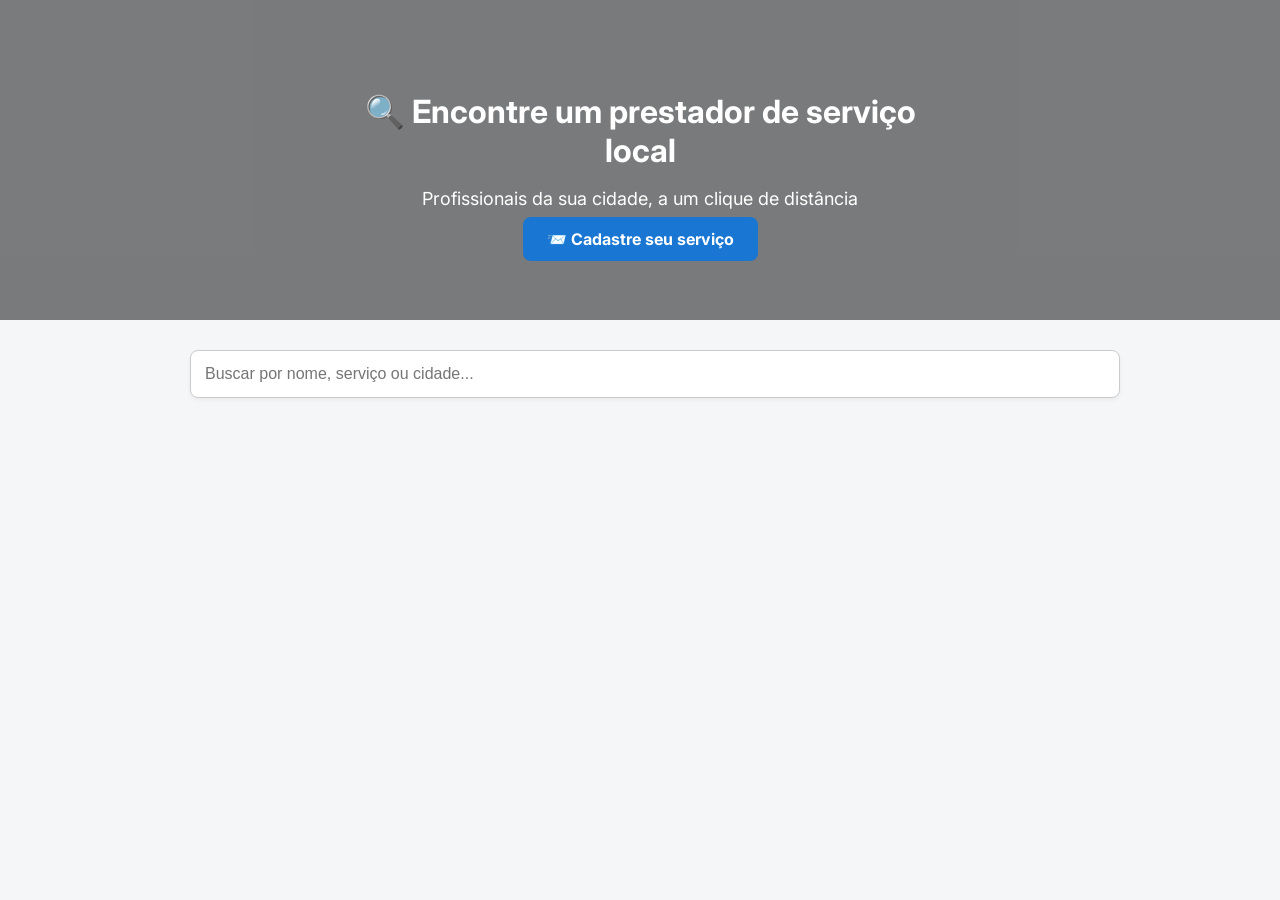
<file: index.html>
<!DOCTYPE html>
<html lang="pt-BR">

<head>
    <meta charset="UTF-8" />
    <meta name="viewport" content="width=device-width, initial-scale=1.0" />
    <title>Encontre Serviços Locais</title>
    <link rel="stylesheet" href="estilo.css">
    <link href="https://fonts.googleapis.com/css2?family=Inter:wght@400;600&display=swap" rel="stylesheet">
</head>

<body>
    <header class="hero">
        <div class="overlay"></div>
        <div class="hero-content">
            <h1>🔍 Encontre um prestador de serviço local</h1>
            <p>Profissionais da sua cidade, a um clique de distância</p>
            <a href="cadastro.html" class="botao-secundario">📨 Cadastre seu serviço</a>
        </div>
    </header>

    <main class="container">
        <input type="text" id="busca" placeholder="Buscar por nome, serviço ou cidade..." />
        <div id="lista-servicos" class="lista"></div>
    </main>

    <script>
        const lista = document.getElementById("lista-servicos");
        const busca = document.getElementById("busca");
        let dados = [];

        fetch("https://api.sheetbest.com/sheets/980dd929-d016-460b-9a49-0346f7b3d726")
            .then(res => res.json())
            .then(data => {
                dados = data.reverse();
                renderizarLista(dados);
            });

        busca.addEventListener("input", () => {
            const termo = busca.value.toLowerCase();
            const filtrado = dados.filter(item =>
                item.nome.toLowerCase().includes(termo) ||
                item.servico.toLowerCase().includes(termo) ||
                item.cidade.toLowerCase().includes(termo)
            );
            renderizarLista(filtrado);
        });

        function renderizarLista(listaDados) {
            lista.innerHTML = "";
            listaDados.forEach(item => {
                lista.innerHTML += `
          <div class="card">
            <div class="card-body">
              <h3>👤 ${item.nome}</h3>
              <p><strong>Serviço:</strong> ${item.servico}</p>
              <p><strong>Local:</strong> ${item.cidade}</p>
              <p><strong>Contato:</strong> ${item.telefone}</p>
              <p><em>${item.descricao}</em></p>
            </div>
          </div>
        `;
            });
        }
    </script>
</body>

</html>
</file>
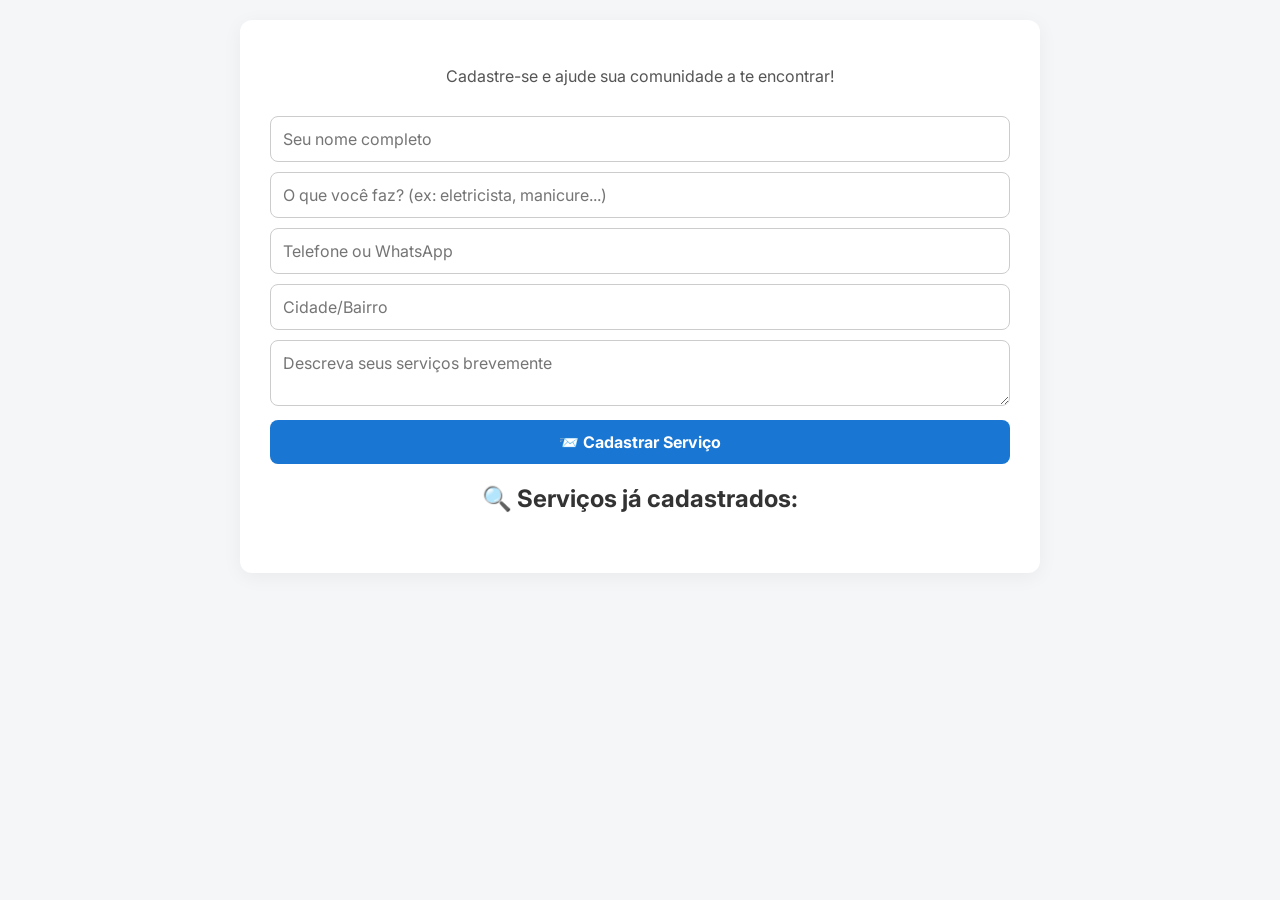
<file: cadastro.html>
<!DOCTYPE html>
<html lang="pt-BR">

<head>
    <meta charset="UTF-8" />
    <meta name="viewport" content="width=device-width, initial-scale=1.0" />
    <title>Divulga Serviços</title>
    <link href="https://fonts.googleapis.com/css2?family=Inter:wght@400;600&display=swap" rel="stylesheet">
    <style>
        * {
            box-sizing: border-box;
            font-family: 'Inter', sans-serif;
        }

        body {
            background-color: #f4f6f8;
            margin: 0;
            padding: 20px;
        }

        .container {
            max-width: 800px;
            margin: auto;
            background-color: #fff;
            padding: 30px;
            border-radius: 12px;
            box-shadow: 0 4px 20px rgba(0, 0, 0, 0.05);
        }

        
        h2 {
            text-align: center;
            color: #333;
        }

        form {
            margin-top: 20px;
        }

        input,
        textarea,
        button {
            width: 100%;
            padding: 12px;
            margin-top: 10px;
            border-radius: 8px;
            border: 1px solid #ccc;
            font-size: 16px;
        }

        button {
            background-color: #1976d2;
            color: #fff;
            border: none;
            font-weight: bold;
            cursor: pointer;
            transition: background-color 0.3s ease;
        }

        button:hover {
            background-color: #1565c0;
        }

        #lista-servicos {
            margin-top: 30px;
        }

        .card {
            background-color: #e3f2fd;
            border-left: 5px solid #1976d2;
            padding: 15px;
            margin-bottom: 15px;
            border-radius: 8px;
        }

        .card strong {
            font-size: 18px;
            color: #0d47a1;
        }

        .card small {
            color: #555;
        }

        @media (max-width: 600px) {
            .container {
                padding: 20px;
            }

            input,
            textarea,
            button {
                font-size: 14px;
            }
        }
    </style>
</head>

<body>
    <div class="container">
        <p style="text-align: center; color: #555;">Cadastre-se e ajude sua comunidade a te encontrar!</p>

        <form id="formulario">
            <input name="nome" placeholder="Seu nome completo" required />
            <input name="servico" placeholder="O que você faz? (ex: eletricista, manicure...)" required />
            <input name="telefone" placeholder="Telefone ou WhatsApp" required />
            <input name="cidade" placeholder="Cidade/Bairro" required />
            <textarea name="descricao" placeholder="Descreva seus serviços brevemente" required></textarea>
            <button type="submit">📨 Cadastrar Serviço</button>
        </form>

        <h2>🔍 Serviços já cadastrados:</h2>
        <div id="lista-servicos"></div>
    </div>

    <script>
        const form = document.getElementById("formulario");

        form.addEventListener("submit", async (e) => {
            e.preventDefault();
            const data = {
                nome: form.nome.value,
                servico: form.servico.value,
                telefone: form.telefone.value,
                cidade: form.cidade.value,
                descricao: form.descricao.value
            };

            await fetch("https://api.sheetbest.com/sheets/980dd929-d016-460b-9a49-0346f7b3d726", {
                method: "POST",
                headers: { "Content-Type": "application/json" },
                body: JSON.stringify(data)
            });

            alert("Serviço cadastrado com sucesso!");
            form.reset();
            window.location.reload();
        });

        fetch("https://api.sheetbest.com/sheets/980dd929-d016-460b-9a49-0346f7b3d726")
            .then(res => res.json())
            .then(data => {
                const lista = document.getElementById("lista-servicos");
                data.reverse().forEach(item => {
                    lista.innerHTML += `
            <div class="card">
              <strong>${item.nome}</strong> – ${item.servico}<br/>
              📍 <small>${item.cidade}</small><br/>
              📞 ${item.telefone}<br/>
              📝 <em>${item.descricao}</em>
            </div>
          `;
                });
            });
    </script>
</body>

</html>
</file>
<file: estilo.css>
body {
    margin: 0;
    font-family: 'Inter', sans-serif;
    background-color: #f4f6f8;
    color: #333;
}

.hero {
    background-image: url('https://images.unsplash.com/photo-1521791136064-7986c2920216?ixlib=rb-4.0.3&auto=format&fit=crop&w=1500&q=80');
    background-size: cover;
    background-position: center;
    height: 320px;
    position: relative;
    display: flex;
    align-items: center;
    justify-content: center;
    color: #fff;
    text-align: center;
}

.hero .overlay {
    position: absolute;
    top: 0;
    left: 0;
    width: 100%;
    height: 100%;
    background: rgba(0, 0, 0, 0.5);
    z-index: 1;
}

.hero-content {
    position: relative;
    z-index: 2;
    max-width: 600px;
    padding: 20px;
}

.hero h1 {
    font-size: 32px;
    margin-bottom: 10px;
}

.hero p {
    font-size: 18px;
    margin-bottom: 20px;
}

.botao-secundario {
    background-color: #1976d2;
    padding: 12px 24px;
    color: #fff;
    border-radius: 8px;
    text-decoration: none;
    font-weight: bold;
    transition: background 0.3s ease;
}

.botao-secundario:hover {
    background-color: #1565c0;
}

.container {
    max-width: 900px;
    margin: auto;
    padding: 30px;
}

input[type="text"] {
    width: 100%;
    padding: 14px;
    font-size: 16px;
    border-radius: 8px;
    border: 1px solid #ccc;
    margin-bottom: 30px;
    box-shadow: 0 2px 4px rgba(0, 0, 0, 0.05);
}

.card {
    background-color: #ffffff;
    border-radius: 10px;
    padding: 20px;
    margin-bottom: 15px;
    box-shadow: 0 2px 10px rgba(0, 0, 0, 0.05);
    transition: transform 0.2s ease;
}

.card:hover {
    transform: scale(1.01);
}

.card h3 {
    margin-top: 0;
    color: #1976d2;
}
</file>
